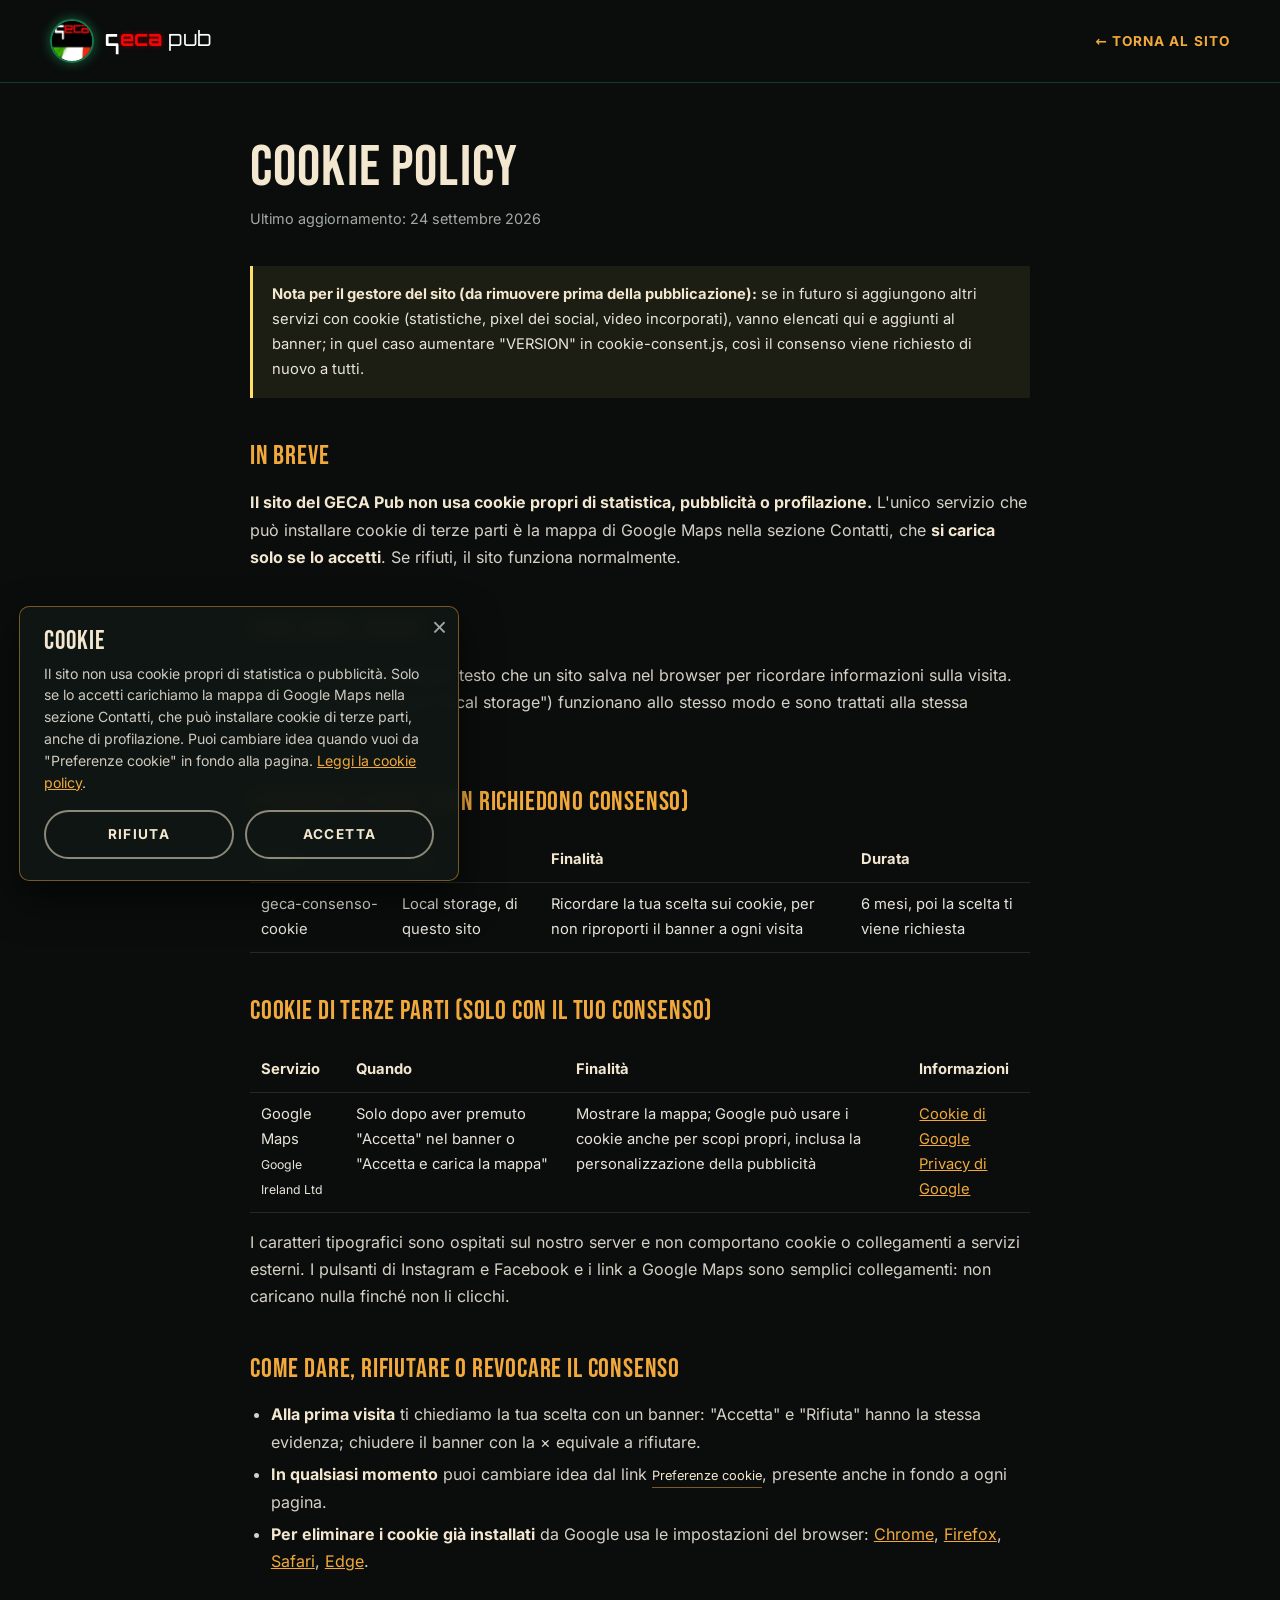
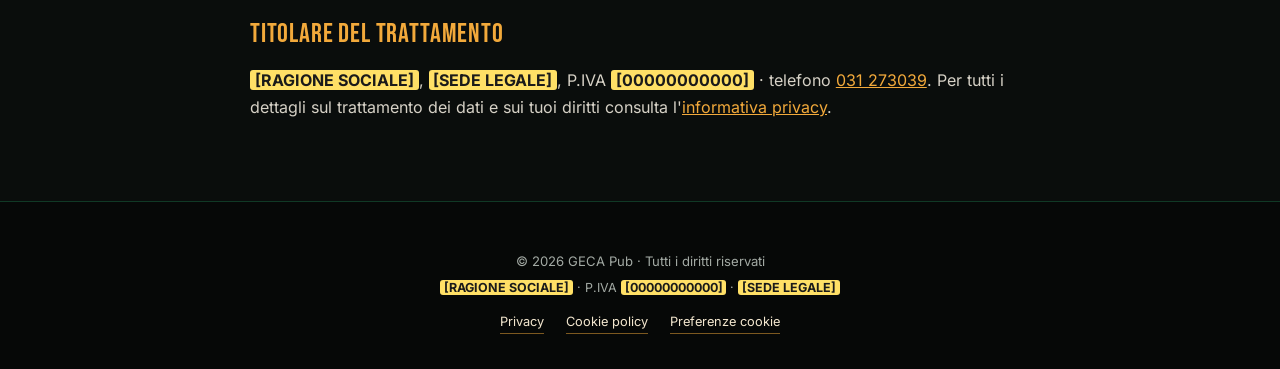
<file: cookie-policy.html>
<!DOCTYPE html>
<html lang="it">
<head>
  <meta charset="UTF-8">
  <meta name="viewport" content="width=device-width, initial-scale=1.0">
  <title>Cookie policy · GECA Pub</title>
  <meta name="robots" content="noindex">
  <meta name="theme-color" content="#0a0d0c">
  <link rel="icon" type="image/png" href="img/logo.png">
  <link rel="stylesheet" href="style.css">
</head>
<body>

  <header class="legal-header">
    <div class="container">
      <a href="index.html" class="logo" aria-label="GECA Pub – torna al sito">
        <img src="img/logo.png" alt="" class="logo-img" width="44" height="44">
        <span class="logo-text wordmark" role="img" aria-label="GECA Pub"><svg class="wm-g" viewBox="0 0 69 98" aria-hidden="true"><path d="M58.5 6.5H10.5V51.5H58.5V98"/></svg><span class="wm-eca" aria-hidden="true">eca</span><span class="wm-pub" aria-hidden="true">pub</span></span>
      </a>
      <a href="index.html" class="legal-back">← Torna al sito</a>
    </div>
  </header>

  <main class="legal">
    <h1>Cookie policy</h1>
    <p class="updated">Ultimo aggiornamento: 24 settembre 2026</p>

    <!-- NOTA PER IL GESTORE: rimuovere questo riquadro prima della pubblicazione -->
    <div class="legal-note">
      <strong>Nota per il gestore del sito (da rimuovere prima della pubblicazione):</strong>
      se in futuro si aggiungono altri servizi con cookie (statistiche, pixel dei social, video
      incorporati), vanno elencati qui e aggiunti al banner; in quel caso aumentare "VERSION" in
      cookie-consent.js, così il consenso viene richiesto di nuovo a tutti.
    </div>

    <h2>In breve</h2>
    <p>
      <strong>Il sito del GECA Pub non usa cookie propri di statistica, pubblicità o profilazione.</strong>
      L'unico servizio che può installare cookie di terze parti è la mappa di Google Maps nella sezione
      Contatti, che <strong>si carica solo se lo accetti</strong>. Se rifiuti, il sito funziona
      normalmente.
    </p>

    <h2>Cosa sono i cookie</h2>
    <p>
      I cookie sono piccoli file di testo che un sito salva nel browser per ricordare informazioni
      sulla visita. Strumenti simili (come il "local storage") funzionano allo stesso modo e sono
      trattati alla stessa maniera.
    </p>

    <h2>Strumenti tecnici (non richiedono consenso)</h2>
    <table>
      <thead>
        <tr><th>Nome</th><th>Tipo</th><th>Finalità</th><th>Durata</th></tr>
      </thead>
      <tbody>
        <tr>
          <td>geca-consenso-cookie</td>
          <td>Local storage, di questo sito</td>
          <td>Ricordare la tua scelta sui cookie, per non riproporti il banner a ogni visita</td>
          <td>6 mesi, poi la scelta ti viene richiesta</td>
        </tr>
      </tbody>
    </table>

    <h2>Cookie di terze parti (solo con il tuo consenso)</h2>
    <table>
      <thead>
        <tr><th>Servizio</th><th>Quando</th><th>Finalità</th><th>Informazioni</th></tr>
      </thead>
      <tbody>
        <tr>
          <td>Google Maps<br><small>Google Ireland Ltd</small></td>
          <td>Solo dopo aver premuto "Accetta" nel banner o "Accetta e carica la mappa"</td>
          <td>Mostrare la mappa; Google può usare i cookie anche per scopi propri, inclusa la personalizzazione della pubblicità</td>
          <td><a href="https://policies.google.com/technologies/cookies" target="_blank" rel="noopener">Cookie di Google</a><br><a href="https://policies.google.com/privacy" target="_blank" rel="noopener">Privacy di Google</a></td>
        </tr>
      </tbody>
    </table>
    <p style="margin-top:1rem">
      I caratteri tipografici sono ospitati sul nostro server e non comportano cookie o collegamenti a
      servizi esterni. I pulsanti di Instagram e Facebook e i link a Google Maps sono semplici
      collegamenti: non caricano nulla finché non li clicchi.
    </p>

    <h2>Come dare, rifiutare o revocare il consenso</h2>
    <ul>
      <li><strong>Alla prima visita</strong> ti chiediamo la tua scelta con un banner: "Accetta" e "Rifiuta" hanno la stessa evidenza; chiudere il banner con la × equivale a rifiutare.</li>
      <li><strong>In qualsiasi momento</strong> puoi cambiare idea dal link <button type="button" class="footer-cookie-btn" data-cookie-prefs>Preferenze cookie</button>, presente anche in fondo a ogni pagina.</li>
      <li><strong>Per eliminare i cookie già installati</strong> da Google usa le impostazioni del browser:
        <a href="https://support.google.com/chrome/answer/95647?hl=it" target="_blank" rel="noopener">Chrome</a>,
        <a href="https://support.mozilla.org/it/kb/Eliminare%20i%20cookie" target="_blank" rel="noopener">Firefox</a>,
        <a href="https://support.apple.com/it-it/guide/safari/sfri11471/mac" target="_blank" rel="noopener">Safari</a>,
        <a href="https://support.microsoft.com/it-it/microsoft-edge" target="_blank" rel="noopener">Edge</a>.
      </li>
    </ul>

    <h2>Titolare del trattamento</h2>
    <p>
      <span class="todo">[RAGIONE SOCIALE]</span>, <span class="todo">[SEDE LEGALE]</span>,
      P.IVA <span class="todo">[00000000000]</span> · telefono <a href="tel:+39031273039">031 273039</a>.
      Per tutti i dettagli sul trattamento dei dati e sui tuoi diritti consulta
      l'<a href="privacy.html">informativa privacy</a>.
    </p>
  </main>

  <footer class="footer">
    <div class="container footer-inner">
      <p class="footer-copy">© 2026 GECA Pub · Tutti i diritti riservati</p>
      <p class="footer-legal">
        <span class="todo">[RAGIONE SOCIALE]</span> · P.IVA <span class="todo">[00000000000]</span> ·
        <span class="todo">[SEDE LEGALE]</span>
      </p>
      <nav class="footer-links" aria-label="Note legali">
        <a href="privacy.html">Privacy</a>
        <a href="cookie-policy.html">Cookie policy</a>
        <button type="button" class="footer-cookie-btn" data-cookie-prefs>Preferenze cookie</button>
      </nav>
    </div>
  </footer>

  <script src="cookie-consent.js"></script>
</body>
</html>
</file>
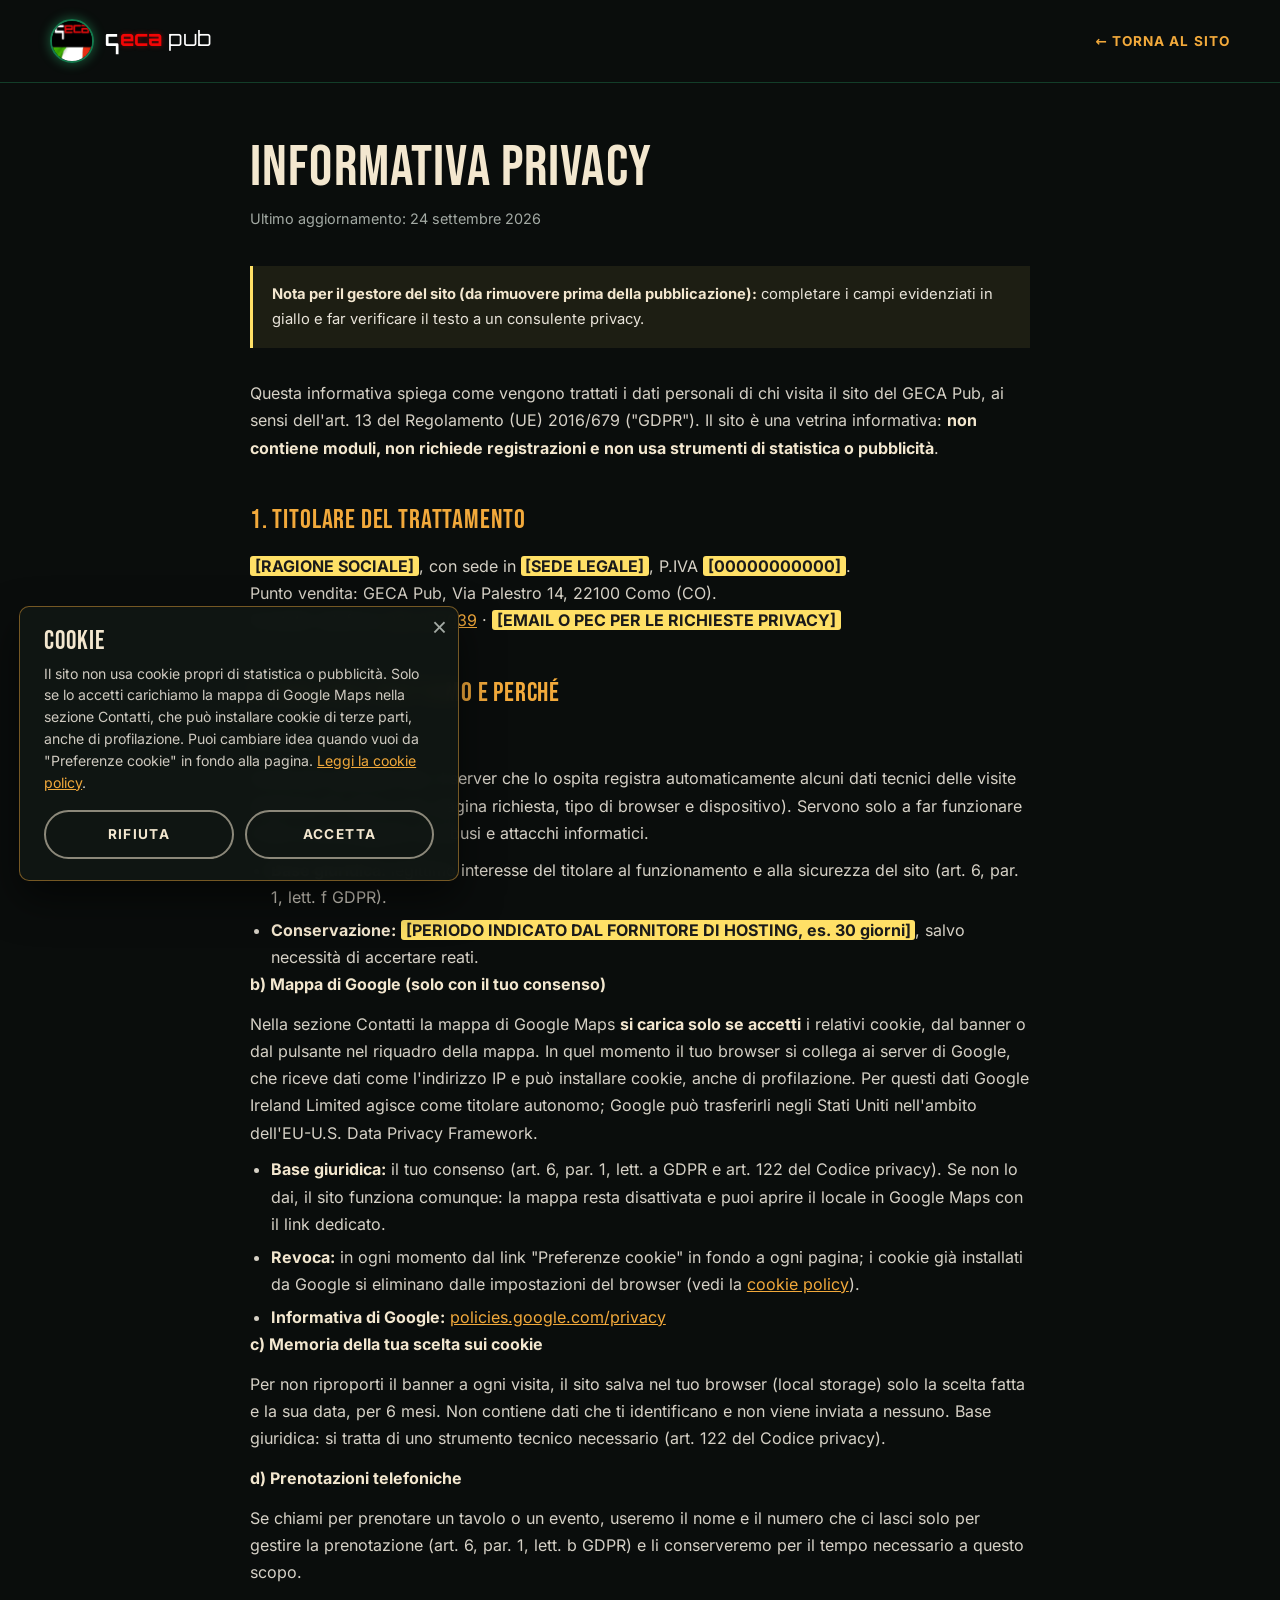
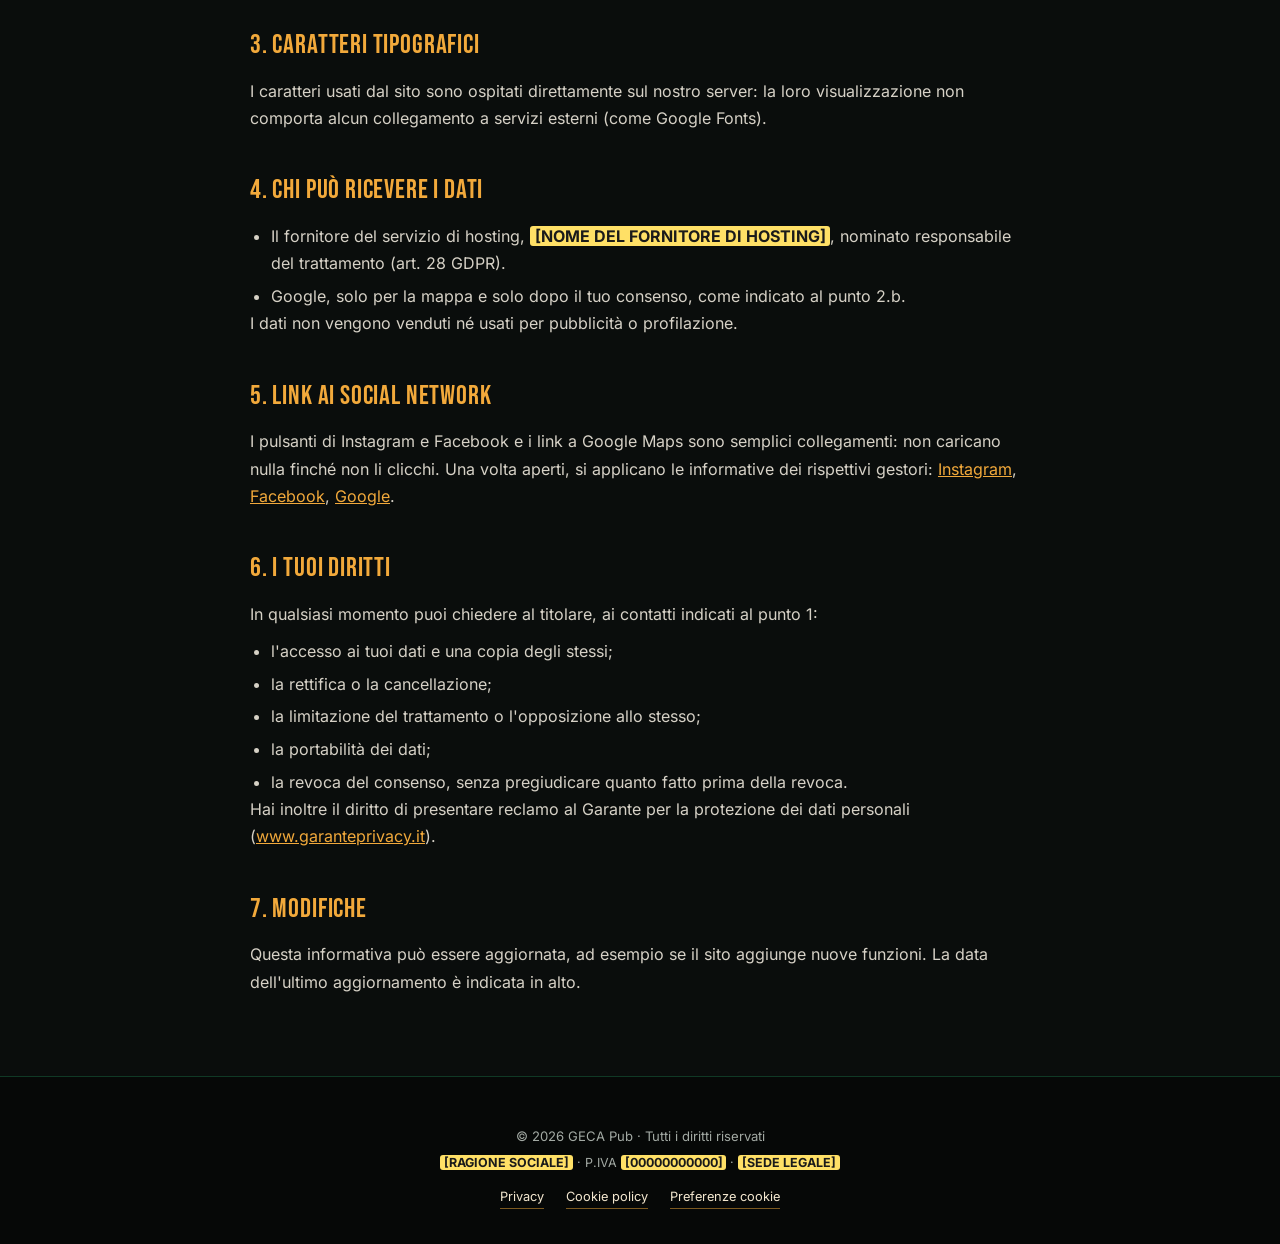
<file: privacy.html>
<!DOCTYPE html>
<html lang="it">
<head>
  <meta charset="UTF-8">
  <meta name="viewport" content="width=device-width, initial-scale=1.0">
  <title>Informativa privacy · GECA Pub</title>
  <meta name="robots" content="noindex">
  <meta name="theme-color" content="#0a0d0c">
  <link rel="icon" type="image/png" href="img/logo.png">
  <link rel="stylesheet" href="style.css">
</head>
<body>

  <header class="legal-header">
    <div class="container">
      <a href="index.html" class="logo" aria-label="GECA Pub – torna al sito">
        <img src="img/logo.png" alt="" class="logo-img" width="44" height="44">
        <span class="logo-text wordmark" role="img" aria-label="GECA Pub"><svg class="wm-g" viewBox="0 0 69 98" aria-hidden="true"><path d="M58.5 6.5H10.5V51.5H58.5V98"/></svg><span class="wm-eca" aria-hidden="true">eca</span><span class="wm-pub" aria-hidden="true">pub</span></span>
      </a>
      <a href="index.html" class="legal-back">← Torna al sito</a>
    </div>
  </header>

  <main class="legal">
    <h1>Informativa privacy</h1>
    <p class="updated">Ultimo aggiornamento: 24 settembre 2026</p>

    <!-- NOTA PER IL GESTORE: rimuovere questo riquadro prima della pubblicazione -->
    <div class="legal-note">
      <strong>Nota per il gestore del sito (da rimuovere prima della pubblicazione):</strong>
      completare i campi evidenziati in giallo e far verificare il testo a un consulente privacy.
    </div>

    <p>
      Questa informativa spiega come vengono trattati i dati personali di chi visita il sito del
      GECA Pub, ai sensi dell'art. 13 del Regolamento (UE) 2016/679 ("GDPR").
      Il sito è una vetrina informativa: <strong>non contiene moduli, non richiede registrazioni
      e non usa strumenti di statistica o pubblicità</strong>.
    </p>

    <h2>1. Titolare del trattamento</h2>
    <p>
      <span class="todo">[RAGIONE SOCIALE]</span>, con sede in <span class="todo">[SEDE LEGALE]</span>,
      P.IVA <span class="todo">[00000000000]</span>.<br>
      Punto vendita: GECA Pub, Via Palestro 14, 22100 Como (CO).<br>
      Contatti: telefono <a href="tel:+39031273039">031 273039</a> ·
      <span class="todo">[EMAIL O PEC PER LE RICHIESTE PRIVACY]</span>
    </p>

    <h2>2. Quali dati trattiamo e perché</h2>
    <p><strong>a) Dati di navigazione</strong></p>
    <p>
      Come per qualsiasi sito, il server che lo ospita registra automaticamente alcuni dati tecnici
      delle visite (indirizzo IP, data e ora, pagina richiesta, tipo di browser e dispositivo).
      Servono solo a far funzionare il sito e a proteggerlo da abusi e attacchi informatici.
    </p>
    <ul>
      <li><strong>Base giuridica:</strong> legittimo interesse del titolare al funzionamento e alla sicurezza del sito (art. 6, par. 1, lett. f GDPR).</li>
      <li><strong>Conservazione:</strong> <span class="todo">[PERIODO INDICATO DAL FORNITORE DI HOSTING, es. 30 giorni]</span>, salvo necessità di accertare reati.</li>
    </ul>

    <p><strong>b) Mappa di Google (solo con il tuo consenso)</strong></p>
    <p>
      Nella sezione Contatti la mappa di Google Maps <strong>si carica solo se accetti</strong> i relativi
      cookie, dal banner o dal pulsante nel riquadro della mappa. In quel momento il tuo browser si
      collega ai server di Google, che riceve dati come l'indirizzo IP e può installare cookie, anche di
      profilazione. Per questi dati Google Ireland Limited agisce come titolare autonomo; Google può
      trasferirli negli Stati Uniti nell'ambito dell'EU-U.S. Data Privacy Framework.
    </p>
    <ul>
      <li><strong>Base giuridica:</strong> il tuo consenso (art. 6, par. 1, lett. a GDPR e art. 122 del Codice privacy). Se non lo dai, il sito funziona comunque: la mappa resta disattivata e puoi aprire il locale in Google Maps con il link dedicato.</li>
      <li><strong>Revoca:</strong> in ogni momento dal link "Preferenze cookie" in fondo a ogni pagina; i cookie già installati da Google si eliminano dalle impostazioni del browser (vedi la <a href="cookie-policy.html">cookie policy</a>).</li>
      <li><strong>Informativa di Google:</strong> <a href="https://policies.google.com/privacy" target="_blank" rel="noopener">policies.google.com/privacy</a></li>
    </ul>

    <p><strong>c) Memoria della tua scelta sui cookie</strong></p>
    <p>
      Per non riproporti il banner a ogni visita, il sito salva nel tuo browser (local storage) solo la
      scelta fatta e la sua data, per 6 mesi. Non contiene dati che ti identificano e non viene inviata
      a nessuno. Base giuridica: si tratta di uno strumento tecnico necessario (art. 122 del Codice privacy).
    </p>

    <p><strong>d) Prenotazioni telefoniche</strong></p>
    <p>
      Se chiami per prenotare un tavolo o un evento, useremo il nome e il numero che ci lasci solo per
      gestire la prenotazione (art. 6, par. 1, lett. b GDPR) e li conserveremo per il tempo necessario a
      questo scopo.
    </p>

    <h2>3. Caratteri tipografici</h2>
    <p>
      I caratteri usati dal sito sono ospitati direttamente sul nostro server: la loro visualizzazione
      non comporta alcun collegamento a servizi esterni (come Google Fonts).
    </p>

    <h2>4. Chi può ricevere i dati</h2>
    <ul>
      <li>
        Il fornitore del servizio di hosting, <span class="todo">[NOME DEL FORNITORE DI HOSTING]</span>,
        nominato responsabile del trattamento (art. 28 GDPR).
      </li>
      <li>Google, solo per la mappa e solo dopo il tuo consenso, come indicato al punto 2.b.</li>
    </ul>
    <p>I dati non vengono venduti né usati per pubblicità o profilazione.</p>

    <h2>5. Link ai social network</h2>
    <p>
      I pulsanti di Instagram e Facebook e i link a Google Maps sono semplici collegamenti: non caricano
      nulla finché non li clicchi. Una volta aperti, si applicano le informative dei rispettivi gestori:
      <a href="https://privacycenter.instagram.com/policy" target="_blank" rel="noopener">Instagram</a>,
      <a href="https://www.facebook.com/privacy/policy" target="_blank" rel="noopener">Facebook</a>,
      <a href="https://policies.google.com/privacy" target="_blank" rel="noopener">Google</a>.
    </p>

    <h2>6. I tuoi diritti</h2>
    <p>In qualsiasi momento puoi chiedere al titolare, ai contatti indicati al punto 1:</p>
    <ul>
      <li>l'accesso ai tuoi dati e una copia degli stessi;</li>
      <li>la rettifica o la cancellazione;</li>
      <li>la limitazione del trattamento o l'opposizione allo stesso;</li>
      <li>la portabilità dei dati;</li>
      <li>la revoca del consenso, senza pregiudicare quanto fatto prima della revoca.</li>
    </ul>
    <p>
      Hai inoltre il diritto di presentare reclamo al Garante per la protezione dei dati personali
      (<a href="https://www.garanteprivacy.it" target="_blank" rel="noopener">www.garanteprivacy.it</a>).
    </p>

    <h2>7. Modifiche</h2>
    <p>
      Questa informativa può essere aggiornata, ad esempio se il sito aggiunge nuove funzioni.
      La data dell'ultimo aggiornamento è indicata in alto.
    </p>
  </main>

  <footer class="footer">
    <div class="container footer-inner">
      <p class="footer-copy">© 2026 GECA Pub · Tutti i diritti riservati</p>
      <p class="footer-legal">
        <span class="todo">[RAGIONE SOCIALE]</span> · P.IVA <span class="todo">[00000000000]</span> ·
        <span class="todo">[SEDE LEGALE]</span>
      </p>
      <nav class="footer-links" aria-label="Note legali">
        <a href="privacy.html">Privacy</a>
        <a href="cookie-policy.html">Cookie policy</a>
        <button type="button" class="footer-cookie-btn" data-cookie-prefs>Preferenze cookie</button>
      </nav>
    </div>
  </footer>

  <script src="cookie-consent.js"></script>
</body>
</html>
</file>
<file: style.css>
/*!
 * GECA Pub – sito web
 * Progettazione grafica e sviluppo: Federico Bianchi
 * © 2026 Federico Bianchi. Tutti i diritti riservati.
 * Vietata la riproduzione, anche parziale, senza autorizzazione dell'autore.
 */
/* ============================================
   GECA Pub – pub irlandese: verde smeraldo,
   luci al neon, ottone e rame
   ============================================ */

/* ---------- Font ospitati sul sito (niente Google Fonts: nessun dato inviato a Google) ----------
   Licenze libere (OFL / Apache 2.0), vedi fonts/LICENZE.txt. Inter e Orbitron sono "variabili":
   un solo file copre tutti gli spessori. */
@font-face {
  font-family: 'Bebas Neue';
  font-style: normal;
  font-weight: 400;
  font-display: swap;
  src: url('fonts/bebas-neue.woff2') format('woff2');
}
@font-face {
  font-family: 'Inter';
  font-style: normal;
  font-weight: 400 700;
  font-display: swap;
  src: url('fonts/inter.woff2') format('woff2');
}
@font-face {
  font-family: 'Orbitron';
  font-style: normal;
  font-weight: 400 700;
  font-display: swap;
  src: url('fonts/orbitron.woff2') format('woff2');
}
@font-face {
  font-family: 'Yellowtail';
  font-style: normal;
  font-weight: 400;
  font-display: swap;
  src: url('fonts/yellowtail.woff2') format('woff2');
}

:root {
  --bg: #0a0d0c;
  --bg-2: #101613;
  --bg-3: #16201b;
  --emerald: #0f5c3b;
  --emerald-2: #147a4d;
  --neon: #39ff9c;
  --copper: #d4873f;
  --amber: #f2a93b;
  --cream: #f3e7cf;
  --text: #e9e4da;
  --muted: #a3aaa4;
  --line: rgba(243, 231, 207, 0.12);

  --font-display: 'Bebas Neue', Impact, sans-serif;
  --font-script: 'Yellowtail', cursive;
  --font-logo: 'Orbitron', 'Bebas Neue', sans-serif;

  /* colori della scritta nel logo */
  --logo-red: #f30505;
  --logo-white: #ffffff;
  --font-body: 'Inter', system-ui, sans-serif;

  /* bagliore verde condiviso tra "Chi siamo" e "Servizi" */
  --glow-size: ellipse 1100px 560px;
  --glow-offset: 180px;
  --glow-stops: rgba(20, 122, 77, 0.3), rgba(20, 122, 77, 0.17) 35%, rgba(20, 122, 77, 0.06) 70%, transparent 100%;

  --nav-h: 72px;
  --radius: 10px;
  --shadow: 0 18px 40px rgba(0, 0, 0, 0.55);
}

*,
*::before,
*::after { box-sizing: border-box; margin: 0; padding: 0; }

html { scroll-behavior: smooth; scroll-padding-top: var(--nav-h); }

body {
  font-family: var(--font-body);
  color: var(--text);
  background: var(--bg);
  line-height: 1.7;
  overflow-x: hidden;
}

img { max-width: 100%; display: block; }
a { color: inherit; }

.container { width: min(1180px, 100% - 32px); margin-inline: auto; }

/* ---------- Neon ---------- */
.neon {
  font-family: var(--font-script);
  line-height: 1;
}
.neon-green {
  color: #d9ffec;
  text-shadow:
    0 0 4px #fff,
    0 0 10px var(--neon),
    0 0 22px var(--neon),
    0 0 42px var(--emerald-2),
    0 0 80px var(--emerald-2);
}
.neon-amber {
  color: #fff1d6;
  text-shadow:
    0 0 4px #fff,
    0 0 10px var(--amber),
    0 0 24px var(--copper);
}
.flicker { animation: flicker 6s infinite; }

/* ---------- Titoli ---------- */
.eyebrow {
  font-size: 0.8rem;
  font-weight: 700;
  letter-spacing: 0.25em;
  text-transform: uppercase;
  color: var(--copper);
  display: flex;
  align-items: center;
  gap: 0.7rem;
}
.eyebrow::before {
  content: '';
  width: 28px;
  height: 2px;
  background: var(--copper);
}
.section-head { text-align: center; margin-bottom: 3rem; }
.section-head .eyebrow { justify-content: center; }
.section-head .eyebrow::after {
  content: '';
  width: 28px;
  height: 2px;
  background: var(--copper);
}

.section-title {
  font-family: var(--font-display);
  font-weight: 400;
  font-size: clamp(2.6rem, 6vw, 4rem);
  line-height: 1;
  letter-spacing: 0.02em;
  color: var(--cream);
  margin-top: 0.5rem;
}
.section-sub { color: var(--muted); margin-top: 0.6rem; }

/* ---------- Bottoni ---------- */
.btn {
  display: inline-block;
  padding: 0.9rem 1.8rem;
  font-family: var(--font-body);
  font-weight: 700;
  font-size: 0.9rem;
  letter-spacing: 0.12em;
  text-transform: uppercase;
  text-decoration: none;
  border-radius: 999px;
  border: 2px solid transparent;
  cursor: pointer;
  transition: transform 0.25s, box-shadow 0.25s, background 0.25s, color 0.25s;
}
.btn:hover { transform: translateY(-2px); }
.btn-primary {
  background: var(--emerald-2);
  color: #fff;
  border-color: var(--neon);
  box-shadow: 0 0 0 rgba(57, 255, 156, 0);
}
.btn-primary:hover { box-shadow: 0 0 18px rgba(57, 255, 156, 0.55), inset 0 0 12px rgba(57, 255, 156, 0.25); }
.btn-ghost { color: var(--cream); background: transparent; border-color: rgba(243, 231, 207, 0.5); }
.btn-ghost:hover { border-color: var(--amber); color: var(--amber); }
.btn.full { width: 100%; }

/* ---------- Navbar ---------- */
.navbar {
  position: fixed;
  inset: 0 0 auto 0;
  height: var(--nav-h);
  z-index: 100;
  transition: background 0.3s, box-shadow 0.3s, backdrop-filter 0.3s;
}
.navbar.scrolled,
.navbar.menu-open {
  background: rgba(10, 13, 12, 0.92);
  backdrop-filter: blur(10px);
  box-shadow: 0 1px 0 rgba(57, 255, 156, 0.25), 0 8px 24px rgba(0, 0, 0, 0.5);
}
.nav-inner {
  height: 100%;
  display: flex;
  align-items: center;
  justify-content: space-between;
}
.logo {
  display: flex;
  align-items: center;
  gap: 0.7rem;
  text-decoration: none;
}
.logo-img {
  width: 44px; height: 44px;
  border-radius: 50%;
  object-fit: cover;
  border: 2px solid var(--emerald-2);
  box-shadow: 0 0 12px rgba(57, 255, 156, 0.35);
}
.logo-text { font-size: 1.3rem; }

/* ---------- Scritta "geca pub" come nel logo ----------
   Orbitron per "eca"/"pub"; la "g" del logo non esiste in nessun font,
   quindi è disegnata in SVG sulle metriche di Orbitron
   (altezza x 58, tratto 13, discendente 40 su 100 unità/em). */
.wordmark {
  font-family: var(--font-logo);
  font-weight: 700;
  line-height: 1;
  letter-spacing: 0.01em;
  white-space: nowrap;
  text-transform: none;
}
.wm-g {
  display: inline-block;
  width: 0.69em;
  height: 0.98em;
  vertical-align: -0.4em;
  overflow: visible;
}
.wm-g path {
  fill: none;
  stroke: var(--logo-white);
  stroke-width: 13;
  stroke-linejoin: round;
}
.wm-eca {
  color: var(--logo-red);
  text-shadow: 0 0 0.25em rgba(243, 5, 5, 0.45);
}
.wm-pub {
  color: var(--logo-white);
  font-weight: 400;
  margin-left: 0.3em;
}

.nav-menu { display: flex; align-items: center; gap: 2rem; }
.nav-link {
  color: var(--text);
  text-decoration: none;
  font-weight: 500;
  font-size: 0.92rem;
  letter-spacing: 0.08em;
  text-transform: uppercase;
  position: relative;
  padding: 0.3rem 0;
  transition: color 0.2s;
}
.nav-link::after {
  content: '';
  position: absolute;
  left: 0; bottom: -2px;
  width: 0; height: 2px;
  background: var(--neon);
  box-shadow: 0 0 8px var(--neon);
  transition: width 0.3s;
}
.nav-link:hover,
.nav-link.active { color: #fff; }
.nav-link:hover::after,
.nav-link.active::after { width: 100%; }

.nav-toggle {
  display: none;
  background: none;
  border: none;
  cursor: pointer;
  width: 32px; height: 24px;
  position: relative;
}
.nav-toggle span {
  position: absolute;
  left: 0;
  width: 100%; height: 2px;
  background: var(--cream);
  border-radius: 2px;
  transition: transform 0.3s, opacity 0.3s, top 0.3s;
}
.nav-toggle span:nth-child(1) { top: 0; }
.nav-toggle span:nth-child(2) { top: 11px; }
.nav-toggle span:nth-child(3) { top: 22px; }
.nav-toggle.open span:nth-child(1) { top: 11px; transform: rotate(45deg); }
.nav-toggle.open span:nth-child(2) { opacity: 0; }
.nav-toggle.open span:nth-child(3) { top: 11px; transform: rotate(-45deg); }

/* ---------- Hero ---------- */
.hero {
  position: relative;
  min-height: 100vh;
  min-height: 100svh;
  display: flex;
  flex-direction: column;
  justify-content: center;
  overflow: hidden;
  padding-top: var(--nav-h);
}
.hero-bg {
  position: absolute;
  inset: -20px;
  /* il filtro colore agisce solo sulla foto; le velature scure stanno in .hero-shade,
     così il nero in fondo resta identico a quello di "Chi siamo" */
  /* sala-calda.jpg = sala.jpg con le luci delle lampade virate sull'arancione */
  background: url('img/sala-calda.jpg') center / cover no-repeat;
  /* più calda e satura sull'arancione (rame delle cisterne, luci) */
  filter: blur(2px) sepia(0.25) saturate(1.7) hue-rotate(-6deg) contrast(1.05);
  transform: scale(1.03);
}
.hero-shade {
  position: absolute;
  inset: 0;
  background:
    radial-gradient(ellipse at 50% 40%, rgba(10, 13, 12, 0.3), rgba(10, 13, 12, 0.9) 75%),
    linear-gradient(180deg, rgba(10, 13, 12, 0.6), rgba(10, 13, 12, 0.2) 45%, rgba(15, 92, 59, 0.12) 75%, var(--bg));
}
.hero-content {
  position: relative;
  text-align: center;
  padding: 3rem 0 6rem;
  animation: fadeUp 1s ease both;
}
.hero-logo {
  width: 120px; height: 120px;
  margin: 0 auto 1.2rem;
  border-radius: 50%;
  object-fit: cover;
  border: 3px solid var(--emerald-2);
  box-shadow: 0 0 0 6px rgba(10, 13, 12, 0.6), 0 0 30px rgba(57, 255, 156, 0.45);
}
.hero-script {
  font-size: clamp(2.4rem, 7vw, 4rem);
  transform: rotate(-4deg);
  margin-bottom: -0.4rem;
}
.hero-title {
  font-size: clamp(3rem, 14vw, 8rem);
  margin-top: 0.15em;
  filter: drop-shadow(0 6px 24px rgba(0, 0, 0, 0.8));
}
.hero-sub {
  max-width: 580px;
  margin: 1.2rem auto 2.2rem;
  font-size: clamp(1rem, 2.2vw, 1.15rem);
  color: #d6d1c6;
}
.hero-buttons { display: flex; gap: 1rem; justify-content: center; flex-wrap: wrap; }

/* Ticker "alla spina" */
.ticker {
  position: absolute;
  left: 0; right: 0; bottom: 0;
  overflow: hidden;
  background: var(--emerald);
  border-top: 1px solid rgba(57, 255, 156, 0.5);
  border-bottom: 1px solid rgba(57, 255, 156, 0.5);
  box-shadow: 0 0 24px rgba(57, 255, 156, 0.25);
}
.ticker-track {
  display: flex;
  width: max-content;
  animation: ticker 30s linear infinite;
}
.ticker-track span {
  font-family: var(--font-display);
  font-size: 1.4rem;
  letter-spacing: 0.1em;
  color: var(--cream);
  padding: 0.55rem 1.6rem;
  white-space: nowrap;
  display: flex;
  align-items: center;

}
.ticker-track span::after {
  content: '☘';
  font-family: var(--font-body);
  font-size: 1rem;
  color: var(--neon);
  margin-left: 1.6rem;
}

/* ---------- Chi siamo ---------- */
.about {
  padding: 7rem 0;
  background:
    /* misura fissa in px: così il bagliore si spegne prima del fondo della sezione
       a qualsiasi larghezza dello schermo (in % veniva tagliato dal confine) */
    radial-gradient(circle 480px at 85% 140px, rgba(15, 92, 59, 0.35), transparent),
    radial-gradient(var(--glow-size) at 50% calc(100% + var(--glow-offset)), var(--glow-stops)),
    var(--bg);
}
.about-grid {
  display: grid;
  grid-template-columns: 1fr 1fr;
  gap: 4.5rem;
  align-items: center;
}
.about-media { position: relative; }
.about-media img {
  width: 100%;
  height: auto;
  aspect-ratio: 4 / 3;
  object-fit: cover;
  border-radius: var(--radius);
  box-shadow: var(--shadow);
}
.about-media::before {
  content: '';
  position: absolute;
  inset: -14px 14px 14px -14px;
  border: 2px solid var(--neon);
  border-radius: var(--radius);
  box-shadow: 0 0 16px rgba(57, 255, 156, 0.4), inset 0 0 16px rgba(57, 255, 156, 0.2);
  z-index: -1;
}
.about-media { isolation: isolate; }
.about-badge {
  position: absolute;
  right: -18px; bottom: -22px;
  width: 124px; height: 124px;
  border-radius: 50%;
  display: grid;
  place-content: center;
  text-align: center;
  background: radial-gradient(circle at 35% 30%, #e59a52, var(--copper) 55%, #8f5424);
  border: 3px solid #f1c089;
  box-shadow: var(--shadow);
  transform: rotate(-8deg);
}
.about-badge .neon { font-size: 1.6rem; }
.about-badge strong {
  font-family: var(--font-display);
  font-weight: 400;
  font-size: 2rem;
  line-height: 1;
  color: var(--bg);
}
.about-text > p:not(.eyebrow) {
  margin-top: 1.2rem;
  color: #cfcac0;
  font-size: 1.05rem;
}
.about-text strong { color: var(--cream); }
.about-text em { color: var(--neon); font-style: normal; font-weight: 700; }

.stats {
  list-style: none;
  display: grid;
  grid-template-columns: repeat(3, 1fr);
  margin-top: 2.2rem;
  border-top: 1px solid var(--line);
}
.stats li {
  padding: 1.2rem 0.5rem 0;
  text-align: center;
}
.stats li + li { border-left: 1px solid var(--line); }
.stats strong {
  display: block;
  font-family: var(--font-display);
  font-weight: 400;
  font-size: 2.6rem;
  line-height: 1;
  color: var(--amber);
}
.stats span { font-size: 0.82rem; color: var(--muted); }

/* ---------- Servizi ---------- */
.services {
  padding: 7rem 0;
  /* richiama le pareti verdi del pub. Il bagliore è UNO solo, centrato poco sotto
     il confine con "Chi siamo": ciascuna sezione ne disegna la sua metà (stesse
     misure in px), così la sfumatura continua senza linea di separazione */
  background:
    radial-gradient(var(--glow-size) at 50% var(--glow-offset), var(--glow-stops)),
    linear-gradient(180deg, transparent 80%, var(--bg)),
    var(--bg);
}

/* ---------- Filigrana trifogli (sezioni verdi) ---------- */
.clover-watermark {
  position: relative;
  isolation: isolate;
}
.clover-watermark::before {
  content: '';
  position: absolute;
  inset: 0;
  z-index: -1;
  pointer-events: none;
  background: url('img/trifogli.svg') center / 440px repeat;
  opacity: 0.04;
}
/* "Chi siamo" + "Servizi": un'unica filigrana che attraversa il confine.
   - la griglia è ancorata al confine (fondo di Chi siamo / cima di Servizi),
     così i trifogli proseguono senza sfasamenti
   - la dissolvenza è piena sul confine: compare in Chi siamo e sfuma in Servizi */
.about.clover-watermark::before {
  opacity: 0.06;
  background-position: center bottom;
  -webkit-mask-image: linear-gradient(180deg, transparent 5%, #000 75%);
  mask-image: linear-gradient(180deg, transparent 5%, #000 75%);
}
.services.clover-watermark::before {
  opacity: 0.06;
  background-position: center top;
  -webkit-mask-image: linear-gradient(180deg, #000, #000 45%, transparent 90%);
  mask-image: linear-gradient(180deg, #000, #000 45%, transparent 90%);
}
.neon-band.clover-watermark::before {
  opacity: 0.07;
  background-size: 360px;
}
.feature-grid {
  display: grid;
  grid-template-columns: repeat(3, 1fr);
  gap: 1.6rem;
}
.feature-card {
  background: var(--bg-3);
  border: 1px solid var(--line);
  border-radius: var(--radius);
  overflow: hidden;
  transition: transform 0.35s, border-color 0.35s, box-shadow 0.35s;
}
.feature-card img {
  width: 100%;
  height: auto;
  aspect-ratio: 4 / 3;
  object-fit: cover;
  transition: transform 0.6s;
}
.feature-card:hover {
  transform: translateY(-6px);
  border-color: rgba(57, 255, 156, 0.6);
  box-shadow: 0 0 24px rgba(57, 255, 156, 0.18), var(--shadow);
}
.feature-card:hover img { transform: scale(1.06); }
.feature-body { padding: 1.5rem 1.6rem 1.8rem; position: relative; }
.feature-body h3 {
  font-family: var(--font-display);
  font-weight: 400;
  font-size: 1.9rem;
  letter-spacing: 0.03em;
  color: var(--cream);
  line-height: 1.1;
}
.feature-body p { color: var(--muted); margin-top: 0.4rem; }

.mini-grid {
  display: grid;
  grid-template-columns: repeat(3, 1fr);
  gap: 1.6rem;
  margin-top: 1.6rem;
}
.mini-card {
  display: flex;
  gap: 1rem;
  align-items: flex-start;
  padding: 1.4rem;
  border-radius: var(--radius);
  background: rgba(15, 92, 59, 0.22);
  border: 1px solid rgba(57, 255, 156, 0.2);
}
.mini-card svg {
  flex: none;
  width: 44px; height: 44px;
  padding: 9px;
  border-radius: 50%;
  fill: none;
  stroke: var(--amber);
  stroke-width: 1.8;
  stroke-linecap: round;
  stroke-linejoin: round;
  background: rgba(10, 13, 12, 0.6);
  border: 1px solid var(--copper);
}
.mini-card h3 {
  font-family: var(--font-display);
  font-weight: 400;
  font-size: 1.45rem;
  letter-spacing: 0.03em;
  color: var(--cream);
  line-height: 1.1;
}
.mini-card p { color: var(--muted); font-size: 0.92rem; margin-top: 0.2rem; }

/* ---------- Birre ---------- */
.beers {
  padding: 7rem 0;
  background:
    radial-gradient(ellipse at 50% 100%, rgba(212, 135, 63, 0.18), transparent 60%),
    var(--bg);
}
/* Nastro continuo: le birre scorrono senza fine (le schede sono duplicate via JS).
   Le schede hanno la stessa larghezza della vecchia griglia
   (3 per 960px su desktop, 2 per riga su tablet/telefono) */
.beer-grid {
  --beer-gap: 1.4rem;
  --beer-w: calc((min(960px, 100%) - 2 * var(--beer-gap)) / 3);
  overflow: hidden;
  cursor: grab;
  /* trascinamento orizzontale gestito via JS; lo scroll verticale della pagina resta libero */
  touch-action: pan-y;
  /* spazio per l'effetto hover (sollevamento + ombra), che altrimenti verrebbe tagliato */
  padding: 12px 2px 28px;
  margin: -12px -2px -28px;
  /* dissolvenza su entrambi i lati: il nastro non ha né inizio né fine */
  --fade-l: 48px;
  --fade-r: 48px;
  -webkit-mask-image: linear-gradient(90deg, transparent, #000 var(--fade-l), #000 calc(100% - var(--fade-r)), transparent);
  mask-image: linear-gradient(90deg, transparent, #000 var(--fade-l), #000 calc(100% - var(--fade-r)), transparent);
}
.beer-grid.dragging { cursor: grabbing; }
/* il nastro che si muove: spostato con transform per un movimento fluido (anche sub-pixel) */
.beer-track {
  display: flex;
  gap: var(--beer-gap);
  will-change: transform;
  user-select: none;
  -webkit-user-select: none;
}
.beer-track img { -webkit-user-drag: none; pointer-events: none; }
.beer-track > .beer-card {
  flex: 0 0 var(--beer-w);
}


.beer-card {
  text-align: center;
  padding: 1.8rem 1.2rem 1.6rem;
  background: var(--bg-3);
  border: 1px solid var(--line);
  border-radius: var(--radius);
  transition: transform 0.35s, border-color 0.35s, box-shadow 0.35s;
}
.beer-card:hover {
  transform: translateY(-6px);
  border-color: rgba(242, 169, 59, 0.6);
  box-shadow: 0 0 24px rgba(242, 169, 59, 0.15), var(--shadow);
}

/* Il logo sta su un "sottobicchiere" chiaro, così resta leggibile qualunque colore abbia */
.beer-coaster {
  width: 140px; height: 140px;
  margin: 0 auto 1.3rem;
  border-radius: 50%;
  display: grid;
  place-items: center;
  overflow: hidden;
  background: radial-gradient(circle at 35% 30%, #fbf6ea, #ece0c6 70%, #dccaa6);
  box-shadow:
    inset 0 0 0 6px #f6eedc,
    inset 0 0 0 8px rgba(59, 36, 22, 0.25),
    0 10px 24px rgba(0, 0, 0, 0.5);
  transform: rotate(-6deg);
  transition: transform 0.5s;
}
.beer-card:nth-child(even) .beer-coaster { transform: rotate(5deg); }
.beer-card:hover .beer-coaster { transform: rotate(0) scale(1.05); }
.beer-coaster img {
  max-width: 74%;
  max-height: 64%;
  object-fit: contain;
}
.beer-coaster.has-logo .beer-fallback { display: none; }

/* Loghi già rotondi (Paulaner, Tennent's): diventano loro il sottobicchiere */
.beer-coaster[data-round].has-logo {
  background: none;
  box-shadow: 0 10px 24px rgba(0, 0, 0, 0.5);
}
.beer-coaster[data-round] img {
  width: 100%;
  max-width: 100%;
  max-height: 100%;
}

.beer-fallback {
  font-family: var(--font-display);
  font-size: 1.7rem;
  line-height: 1;
  letter-spacing: 0.04em;
  padding: 0 0.6rem;
  text-align: center;
}
.beer-fallback small { display: block; font-size: 0.6em; letter-spacing: 0.2em; }
.bf-guinness { color: #111; border-bottom: 3px solid #b8913a; padding-bottom: 0.2rem; }
.bf-kilkenny { color: #a4161f; }
.bf-tennents { color: #c8102e; }
.bf-granda { color: #2e5a3c; }
.bf-paulaner { color: #1f3f8c; }
.bf-balabiott { color: #161616; }

.beer-card h3 {
  font-family: var(--font-display);
  font-weight: 400;
  font-size: 1.7rem;
  letter-spacing: 0.03em;
  line-height: 1.1;
  color: var(--cream);
}
.beer-style {
  font-size: 0.72rem;
  font-weight: 700;
  letter-spacing: 0.1em;
  text-transform: uppercase;
  color: var(--amber);
  margin: 0.3rem 0 0.7rem;
}
.beer-card p:last-child { font-size: 0.92rem; color: var(--muted); line-height: 1.55; }

/* ---------- Banda neon ---------- */
.neon-band {
  padding: 3.5rem 16px;
  text-align: center;
  background: linear-gradient(180deg, #0b3a26, #082a1c);
  border-block: 1px solid rgba(57, 255, 156, 0.25);
  overflow: hidden;
}
.neon-band .neon { font-size: clamp(3.5rem, 12vw, 7rem); }

/* ---------- Galleria ---------- */
.gallery { padding: 7rem 0; background: var(--bg); }
.gallery-grid {
  display: grid;
  grid-template-columns: repeat(4, 1fr);
  grid-auto-rows: 210px;
  grid-auto-flow: dense;
  gap: 0.9rem;
}
.gallery-item {
  position: relative;
  overflow: hidden;
  border-radius: var(--radius);
  cursor: pointer;
  background: var(--bg-3);
  outline: none;
}
.g-wide { grid-column: span 2; }
.g-tall { grid-row: span 2; }
.gallery-item img {
  width: 100%;
  height: 100%;
  object-fit: cover;
  transition: transform 0.6s, filter 0.6s;
  filter: saturate(1.05) brightness(0.9);
}
.gallery-item::after {
  content: '';
  position: absolute;
  inset: 0;
  border-radius: inherit;
  border: 2px solid transparent;
  transition: border-color 0.3s, box-shadow 0.3s;
  pointer-events: none;
}
.gallery-item:hover img,
.gallery-item:focus-visible img { transform: scale(1.07); filter: saturate(1.2) brightness(1); }
.gallery-item:hover::after,
.gallery-item:focus-visible::after {
  border-color: var(--neon);
  box-shadow: inset 0 0 18px rgba(57, 255, 156, 0.35);
}
.gallery-item figcaption {
  position: absolute;
  inset: auto 0 0 0;
  padding: 2rem 1rem 0.8rem;
  font-family: var(--font-display);
  font-size: 1.35rem;
  letter-spacing: 0.05em;
  color: var(--cream);
  background: linear-gradient(transparent, rgba(10, 13, 12, 0.9));
}

/* Lightbox */
.lightbox {
  position: fixed;
  inset: 0;
  z-index: 200;
  display: flex;
  align-items: center;
  justify-content: center;
  gap: 1rem;
  padding: 16px;
  background: rgba(5, 8, 7, 0.95);
  opacity: 0;
  visibility: hidden;
  transition: opacity 0.3s, visibility 0.3s;
}
.lightbox.open { opacity: 1; visibility: visible; }
.lb-figure { max-width: 1000px; min-width: 0; text-align: center; }
.lb-figure img {
  max-height: 78vh;
  width: auto;
  margin: 0 auto;
  border-radius: var(--radius);
  box-shadow: 0 0 40px rgba(57, 255, 156, 0.18);
}
.lb-figure figcaption {
  font-family: var(--font-display);
  font-size: 1.6rem;
  letter-spacing: 0.05em;
  color: var(--cream);
  margin-top: 0.8rem;
}
.lb-btn {
  flex: none;
  background: rgba(255, 255, 255, 0.06);
  border: 1px solid var(--line);
  color: var(--cream);
  width: 52px; height: 52px;
  border-radius: 50%;
  font-size: 2rem;
  line-height: 1;
  cursor: pointer;
  transition: border-color 0.2s, color 0.2s;
}
.lb-btn:hover { border-color: var(--neon); color: var(--neon); }
.lb-close { position: absolute; top: 1rem; right: 1rem; }

/* ---------- Contatti ---------- */
.contact {
  padding: 7rem 0;
  /* stesso nero della galleria e bagliori a misura fissa che si spengono prima dei bordi:
     così tra galleria e contatti non si vede nessuna linea di separazione */
  background:
    radial-gradient(circle 460px at 12% calc(100% - 500px), rgba(212, 135, 63, 0.14), transparent),
    radial-gradient(circle 520px at 88% 560px, rgba(15, 92, 59, 0.35), transparent),
    var(--bg);
}
.contact-grid {
  display: grid;
  grid-template-columns: 1fr 1.25fr;
  gap: 3rem;
  align-items: start;
}
.info-block {
  padding: 1.3rem 0;
  border-bottom: 1px solid var(--line);
}
.info-block:first-child { padding-top: 0; }
.info-block h3 {
  font-family: var(--font-display);
  font-weight: 400;
  font-size: 1.5rem;
  letter-spacing: 0.05em;
  color: var(--amber);
  margin-bottom: 0.3rem;
}
.info-block a { color: var(--cream); text-decoration: none; font-weight: 500; }
.info-block a:hover { color: var(--neon); }
.hours { border-collapse: collapse; width: 100%; max-width: 340px; }
.hours td { padding: 0.25rem 0; color: #cfcac0; vertical-align: top; }
.hours .closed td { padding-top: 0.6rem; color: var(--muted); }
.hours .closed td:last-child { color: var(--muted); }
.hours td:last-child { text-align: right; font-weight: 700; color: var(--cream); }

.socials { display: flex; gap: 0.8rem; margin-top: 1.6rem; }
.socials a {
  width: 46px; height: 46px;
  display: grid;
  place-items: center;
  border-radius: 50%;
  border: 1px solid var(--line);
  background: var(--bg-3);
  transition: border-color 0.25s, box-shadow 0.25s;
}
.socials svg {
  width: 22px; height: 22px;
  fill: none;
  stroke: var(--cream);
  stroke-width: 1.7;
  stroke-linecap: round;
  stroke-linejoin: round;
  transition: stroke 0.25s;
}
.socials a:hover { border-color: var(--neon); box-shadow: 0 0 14px rgba(57, 255, 156, 0.35); }
.socials a:hover svg { stroke: var(--neon); }

/* ---------- Recensioni Google ---------- */
.reviews-box {
  display: flex;
  flex-direction: column;
  padding: 2.4rem;
  border-radius: var(--radius);
  background: linear-gradient(160deg, rgba(20, 122, 77, 0.35), rgba(16, 22, 19, 0.95) 55%);
  border: 1px solid rgba(57, 255, 156, 0.3);
  box-shadow: var(--shadow);
}
.reviews-head h3 {
  font-family: var(--font-display);
  font-weight: 400;
  font-size: 2.2rem;
  letter-spacing: 0.03em;
  line-height: 1;
  color: var(--cream);
  margin-top: 0.4rem;
}
.stars {
  color: var(--amber);
  letter-spacing: 0.15em;
  font-size: 1.15rem;
  text-shadow: 0 0 10px rgba(242, 169, 59, 0.45);
}
.reviews-list:empty { display: none; }

/* una recensione alla volta, in dissolvenza */
.reviews-list {
  display: grid;
  margin: 1.6rem 0 1rem;
}
.review {
  grid-area: 1 / 1;
  opacity: 0;
  visibility: hidden;
  transition: opacity 0.6s, visibility 0.6s;
}
.review.active { opacity: 1; visibility: visible; }
.review .stars { font-size: 0.95rem; }
.review blockquote {
  position: relative;
  margin: 0.6rem 0 1rem;
  padding-left: 1.6rem;
  color: var(--text);
  font-size: 1.02rem;
  line-height: 1.65;
}
.review blockquote::before {
  content: '“';
  position: absolute;
  left: -0.2rem; top: -0.9rem;
  font-family: Georgia, serif;
  font-size: 3.2rem;
  line-height: 1;
  color: var(--copper);
}
.review-author { display: flex; align-items: center; gap: 0.75rem; }
.review-avatar {
  flex: none;
  width: 38px; height: 38px;
  border-radius: 50%;
  display: grid;
  place-items: center;
  font-weight: 700;
  color: var(--bg);
  background: var(--copper);
}
.review-author strong { display: block; color: var(--cream); font-weight: 700; line-height: 1.2; }
.review-author span { font-size: 0.82rem; color: var(--muted); }

.reviews-dots { display: flex; gap: 0.5rem; margin-bottom: 1.6rem; }
.reviews-dots:empty { display: none; }
.reviews-dots button {
  width: 10px; height: 10px;
  padding: 0;
  border-radius: 50%;
  border: 1px solid var(--copper);
  background: transparent;
  cursor: pointer;
  transition: background 0.25s, transform 0.25s;
}
.reviews-dots button[aria-selected="true"] { background: var(--amber); transform: scale(1.2); }

.reviews-empty { margin: 1.4rem 0 1.8rem; color: #cfcac0; }
.reviews-empty[hidden] { display: none; }
.reviews-quote {
  font-family: var(--font-script);
  font-size: 1.9rem;
  line-height: 1.2;
  color: var(--cream);
  margin-bottom: 0.8rem;
}
.reviews-box .btn { text-align: center; margin-top: auto; }

/* ---------- Mappa ---------- */
.map-card {
  position: relative;
  margin-top: 3rem;
  height: 420px;
  border-radius: var(--radius);
  overflow: hidden;
  border: 1px solid rgba(57, 255, 156, 0.3);
  box-shadow: var(--shadow);
  background: var(--bg-3);
}
.map-frame { height: 100%; }
.map-frame iframe {
  display: block;
  width: 100%;
  height: 100%;
  border: 0;
  /* versione "notturna" della mappa, in tono con il sito */
  filter: invert(0.9) hue-rotate(180deg) saturate(0.85) brightness(0.95);
}

/* Riquadro al posto della mappa finché non c'è il consenso ai cookie di Google Maps */
.map-consent {
  height: 100%;
  display: flex;
  flex-direction: column;
  align-items: center;
  justify-content: center;
  text-align: center;
  gap: 0.6rem;
  /* spazio a sinistra per il riquadro "Come arrivare" che sta sopra, in basso a sinistra */
  padding: 2rem 2rem 2rem 360px;
  background:
    radial-gradient(circle at 70% 40%, rgba(20, 122, 77, 0.28), transparent 60%),
    repeating-linear-gradient(45deg, rgba(255, 255, 255, 0.025) 0 1px, transparent 1px 22px),
    repeating-linear-gradient(-45deg, rgba(255, 255, 255, 0.025) 0 1px, transparent 1px 22px),
    var(--bg-3);
}
.map-consent-icon {
  width: 44px; height: 44px;
  fill: none;
  stroke: var(--amber);
  stroke-width: 1.6;
  stroke-linejoin: round;
}
.map-consent-title {
  font-family: var(--font-display);
  font-size: 1.7rem;
  letter-spacing: 0.04em;
  line-height: 1;
  color: var(--cream);
}
.map-consent-text { max-width: 420px; font-size: 0.92rem; color: #cfcac0; }
.map-consent-text a { color: var(--amber); }
.map-consent .btn { margin-top: 0.4rem; }

/* ---------- Banner cookie ---------- */
.cookie-banner {
  position: fixed;
  left: 1.2rem;
  bottom: 1.2rem;
  z-index: 950;
  width: min(440px, calc(100% - 2.4rem));
  padding: 1.4rem 1.5rem 1.3rem;
  border-radius: var(--radius);
  background: rgba(16, 22, 19, 0.97);
  border: 1px solid rgba(242, 169, 59, 0.45);
  box-shadow: var(--shadow);
  backdrop-filter: blur(8px);
  opacity: 0;
  transform: translateY(20px);
  transition: opacity 0.35s ease, transform 0.35s ease;
}
.cookie-banner.open { opacity: 1; transform: none; }
.cookie-title {
  font-family: var(--font-display);
  font-size: 1.6rem;
  letter-spacing: 0.04em;
  line-height: 1;
  color: var(--cream);
  margin-bottom: 0.5rem;
}
.cookie-text { font-size: 0.88rem; line-height: 1.55; color: #cfcac0; }
.cookie-text a { color: var(--amber); }
.cookie-current { font-size: 0.82rem; color: var(--muted); margin-top: 0.5rem; }
.cookie-current strong { color: var(--cream); }
/* "Accetta" e "Rifiuta" identici: stessa evidenza, come richiesto dal Garante */
.cookie-actions { display: grid; grid-template-columns: 1fr 1fr; gap: 0.7rem; margin-top: 1rem; }
.cookie-btn {
  padding: 0.7rem 1rem;
  font: inherit;
  font-size: 0.85rem;
  font-weight: 700;
  letter-spacing: 0.1em;
  text-transform: uppercase;
  color: var(--cream);
  background: transparent;
  border: 2px solid rgba(243, 231, 207, 0.55);
  border-radius: 999px;
  cursor: pointer;
  transition: border-color 0.2s, color 0.2s;
}
.cookie-btn:hover { border-color: var(--amber); color: var(--amber); }
.cookie-close {
  position: absolute;
  top: 0.5rem; right: 0.7rem;
  background: none;
  border: none;
  color: var(--muted);
  font-size: 1.6rem;
  line-height: 1;
  cursor: pointer;
}
.cookie-close:hover { color: var(--cream); }

/* link "Preferenze cookie" nel footer, con l'aspetto degli altri link */
.footer-cookie-btn {
  background: none;
  border: none;
  border-bottom: 1px solid rgba(242, 169, 59, 0.5);
  padding: 0;
  font: inherit;
  font-size: 0.8rem;
  color: var(--cream);
  cursor: pointer;
}
.footer-cookie-btn:hover { color: var(--amber); }
.map-overlay {
  position: absolute;
  left: 1.5rem;
  bottom: 1.5rem;
  padding: 1.4rem 1.6rem;
  border-radius: var(--radius);
  background: rgba(10, 13, 12, 0.9);
  backdrop-filter: blur(8px);
  border: 1px solid var(--line);
}
.map-address {
  font-family: var(--font-display);
  font-size: 1.7rem;
  line-height: 1.1;
  letter-spacing: 0.03em;
  color: var(--cream);
  margin: 0.5rem 0 1rem;
}

/* ---------- Footer ---------- */
.footer {
  padding: 3rem 0 2.2rem;
  background: #060807;
  border-top: 1px solid rgba(57, 255, 156, 0.2);
}
.footer-inner { text-align: center; }
.footer-logo {
  width: 64px; height: 64px;
  margin: 0 auto;
  border-radius: 50%;
  object-fit: cover;
  border: 2px solid var(--emerald-2);
}
.footer-script { font-size: 2.6rem; margin: 0.8rem 0 1rem; }
.footer-copy { font-size: 0.82rem; color: var(--muted); }
.footer-legal { font-size: 0.78rem; color: var(--muted); margin-top: 0.3rem; }
.footer-links { display: flex; justify-content: center; gap: 1.4rem; margin-top: 0.8rem; }
.footer-links a {
  font-size: 0.8rem;
  color: var(--cream);
  text-decoration: none;
  border-bottom: 1px solid rgba(242, 169, 59, 0.5);
}
.footer-links a:hover { color: var(--amber); }

/* Dati ancora da inserire: evidenziati per non dimenticarli prima della pubblicazione */
.todo {
  background: #ffe066;
  color: #1a1a1a;
  padding: 0 0.3em;
  border-radius: 3px;
  font-weight: 700;
}

/* ---------- Pagine legali (privacy.html, cookie-policy.html) ---------- */
.legal-header {
  padding: 1.2rem 0;
  border-bottom: 1px solid rgba(57, 255, 156, 0.2);
  background: rgba(10, 13, 12, 0.95);
}
.legal-header .container {
  display: flex;
  align-items: center;
  justify-content: space-between;
  gap: 1rem;
}
.legal-back {
  font-size: 0.85rem;
  font-weight: 700;
  letter-spacing: 0.08em;
  text-transform: uppercase;
  color: var(--amber);
  text-decoration: none;
}
.legal-back:hover { color: var(--cream); }
.legal {
  width: min(780px, 100% - 32px);
  margin: 0 auto;
  padding: 3.5rem 0 5rem;
}
.legal h1 {
  font-family: var(--font-display);
  font-weight: 400;
  font-size: clamp(2.6rem, 7vw, 3.6rem);
  line-height: 1;
  letter-spacing: 0.02em;
  color: var(--cream);
}
.legal .updated { color: var(--muted); font-size: 0.9rem; margin: 0.6rem 0 2.2rem; }
.legal h2 {
  font-family: var(--font-display);
  font-weight: 400;
  font-size: 1.7rem;
  letter-spacing: 0.03em;
  color: var(--amber);
  margin: 2.2rem 0 0.6rem;
}
.legal p, .legal li { color: #d6d1c6; }
.legal p + p { margin-top: 0.8rem; }
.legal ul { padding-left: 1.3rem; margin-top: 0.6rem; }
.legal li + li { margin-top: 0.35rem; }
.legal a { color: var(--amber); }
.legal strong { color: var(--cream); }
.legal-note {
  margin-bottom: 2rem;
  padding: 1rem 1.2rem;
  border-left: 3px solid #ffe066;
  background: rgba(255, 224, 102, 0.08);
  font-size: 0.92rem;
}
.legal table { width: 100%; border-collapse: collapse; margin-top: 0.8rem; font-size: 0.92rem; }
.legal th, .legal td { text-align: left; padding: 0.6rem 0.7rem; border-bottom: 1px solid var(--line); vertical-align: top; }
.legal th { color: var(--cream); font-weight: 700; }

/* ---------- Caricamento: pinta di stout che si riempie ---------- */
.loader { display: none; }
.js .loader {
  position: fixed;
  inset: 0;
  z-index: 1000;
  display: grid;
  place-content: center;
  justify-items: center;
  gap: 1.6rem;
  background:
    radial-gradient(ellipse at 50% 45%, rgba(20, 122, 77, 0.28), transparent 60%),
    var(--bg);
  transition: opacity 0.6s ease, visibility 0.6s ease;
}
.loader.done { opacity: 0; visibility: hidden; }

.pint { width: 110px; height: auto; overflow: visible; filter: drop-shadow(0 0 18px rgba(242, 169, 59, 0.15)); }
.pint-glass {
  fill: rgba(243, 231, 207, 0.05);
  stroke: var(--cream);
  stroke-width: 3;
  stroke-linejoin: round;
}
.pint-shine { fill: none; stroke: rgba(255, 255, 255, 0.35); stroke-width: 3; stroke-linecap: round; }
.pint-foam { fill: #f3e2c0; }
/* la birra sale dal fondo fino a sotto l'orlo */
.pint-liquid {
  transform: translateY(196px);
  animation: pint-fill 1.1s cubic-bezier(0.3, 0.6, 0.4, 1) 0.15s forwards;
}
/* lo "spillamento" della stout: parte color nocciola e diventa nera */
.pint-stout {
  fill: #8a5530;
  animation: pint-settle 1.4s ease-in 0.5s forwards;
}
@keyframes pint-fill { to { transform: translateY(10px); } }
@keyframes pint-settle { to { fill: #150c07; } }

.loader-text {
  font-family: var(--font-script);
  font-size: 1.7rem;
  color: var(--cream);
  text-shadow: 0 0 12px rgba(57, 255, 156, 0.35);
}
.loader-dots span { animation: loader-dot 1.2s infinite; opacity: 0; }
.loader-dots span:nth-child(2) { animation-delay: 0.2s; }
.loader-dots span:nth-child(3) { animation-delay: 0.4s; }
@keyframes loader-dot { 30%, 70% { opacity: 1; } 100% { opacity: 0; } }

/* ---------- Animazioni ---------- */
@keyframes fadeUp {
  from { opacity: 0; transform: translateY(30px); }
  to { opacity: 1; transform: translateY(0); }
}
@keyframes ticker {
  to { transform: translateX(-50%); }
}
@keyframes flicker {
  0%, 18%, 22%, 25%, 53%, 57%, 100% { opacity: 1; }
  20%, 24%, 55% { opacity: 0.35; }
}
.reveal { opacity: 0; transform: translateY(30px); transition: opacity 0.8s, transform 0.8s; }
.reveal.visible { opacity: 1; transform: none; }

@media (prefers-reduced-motion: reduce) {
  html { scroll-behavior: auto; }
  *, *::before, *::after { animation: none !important; transition: none !important; }
  .reveal { opacity: 1; transform: none; }
  /* la pinta del caricamento si riempie comunque: è breve e senza animazione sarebbe vuota */
  .loader .pint-liquid { animation: pint-fill 1.1s cubic-bezier(0.3, 0.6, 0.4, 1) 0.15s forwards !important; }
  .loader .pint-stout { animation: pint-settle 1.4s ease-in 0.5s forwards !important; }
  .js .loader { transition: opacity 0.6s ease, visibility 0.6s ease !important; }
}

/* ============================================
   Responsive
   ============================================ */
@media (max-width: 1000px) {
  .feature-grid,
  .mini-grid { grid-template-columns: 1fr 1fr; }
  .feature-card:last-child { grid-column: span 2; }
  .feature-card:last-child img { aspect-ratio: 16 / 7; }
  .mini-grid .mini-card:last-child { grid-column: span 2; }
  .about-grid { gap: 3.5rem; }
  .contact-grid { grid-template-columns: 1fr; }
  .gallery-grid { grid-template-columns: repeat(3, 1fr); }
}

@media (max-width: 820px) {
  .map-card { height: auto; }
  .map-frame { height: 320px; }
  .map-consent { padding: 1.5rem; }
  .map-overlay { position: static; border: 0; border-top: 1px solid var(--line); border-radius: 0; }
  .map-overlay .btn { width: 100%; text-align: center; }
  .beer-grid { --beer-w: calc((100% - var(--beer-gap)) / 2); }
  .nav-toggle { display: block; }
  .nav-menu {
    position: fixed;
    top: var(--nav-h);
    left: 0; right: 0;
    flex-direction: column;
    align-items: stretch;
    gap: 0;
    background: rgba(10, 13, 12, 0.97);
    border-bottom: 1px solid rgba(57, 255, 156, 0.3);
    max-height: 0;
    overflow: hidden;
    transition: max-height 0.35s ease;
  }
  .nav-menu.open { max-height: 460px; }
  .nav-link {
    padding: 1rem 16px;
    border-top: 1px solid var(--line);
  }
  .nav-link::after { display: none; }
  .nav-link.active { color: var(--neon); }

  .about-grid { grid-template-columns: 1fr; }
  .about-media { max-width: 560px; margin: 0 14px 0 14px; }
  .gallery-grid { grid-template-columns: repeat(2, 1fr); grid-auto-rows: 180px; }
}

@media (max-width: 600px) {
  .about, .services, .beers, .gallery, .contact { padding: 4.5rem 0; }
  .beer-card { padding: 1.4rem 0.8rem; }
  .beer-coaster { width: 116px; height: 116px; }
  .beer-fallback { font-size: 1.4rem; }
  .hero-content { padding: 2rem 0 5.5rem; }
  .hero-logo { width: 96px; height: 96px; }
  .hero-buttons .btn { width: 100%; }
  .ticker-track span { font-size: 1.15rem; }

  .about-badge { width: 100px; height: 100px; right: -8px; bottom: -18px; }
  .about-badge .neon { font-size: 1.3rem; }
  .about-badge strong { font-size: 1.6rem; }

  .feature-grid,
  .mini-grid { grid-template-columns: 1fr; }
  .feature-card:last-child,
  .mini-grid .mini-card:last-child { grid-column: auto; }
  .feature-card:last-child img { aspect-ratio: 4 / 3; }

  .gallery-grid { grid-auto-rows: 150px; gap: 0.6rem; }
  .gallery-item figcaption { font-size: 1.1rem; padding: 1.5rem 0.7rem 0.5rem; }

  .reviews-box { padding: 1.6rem 1.2rem; }

  .lightbox { padding: 12px; }
  .lb-prev, .lb-next {
    position: absolute;
    bottom: 1.2rem;
    width: 46px; height: 46px;
  }
  .lb-prev { left: calc(50% - 56px); }
  .lb-next { right: calc(50% - 56px); }
}
</file>
